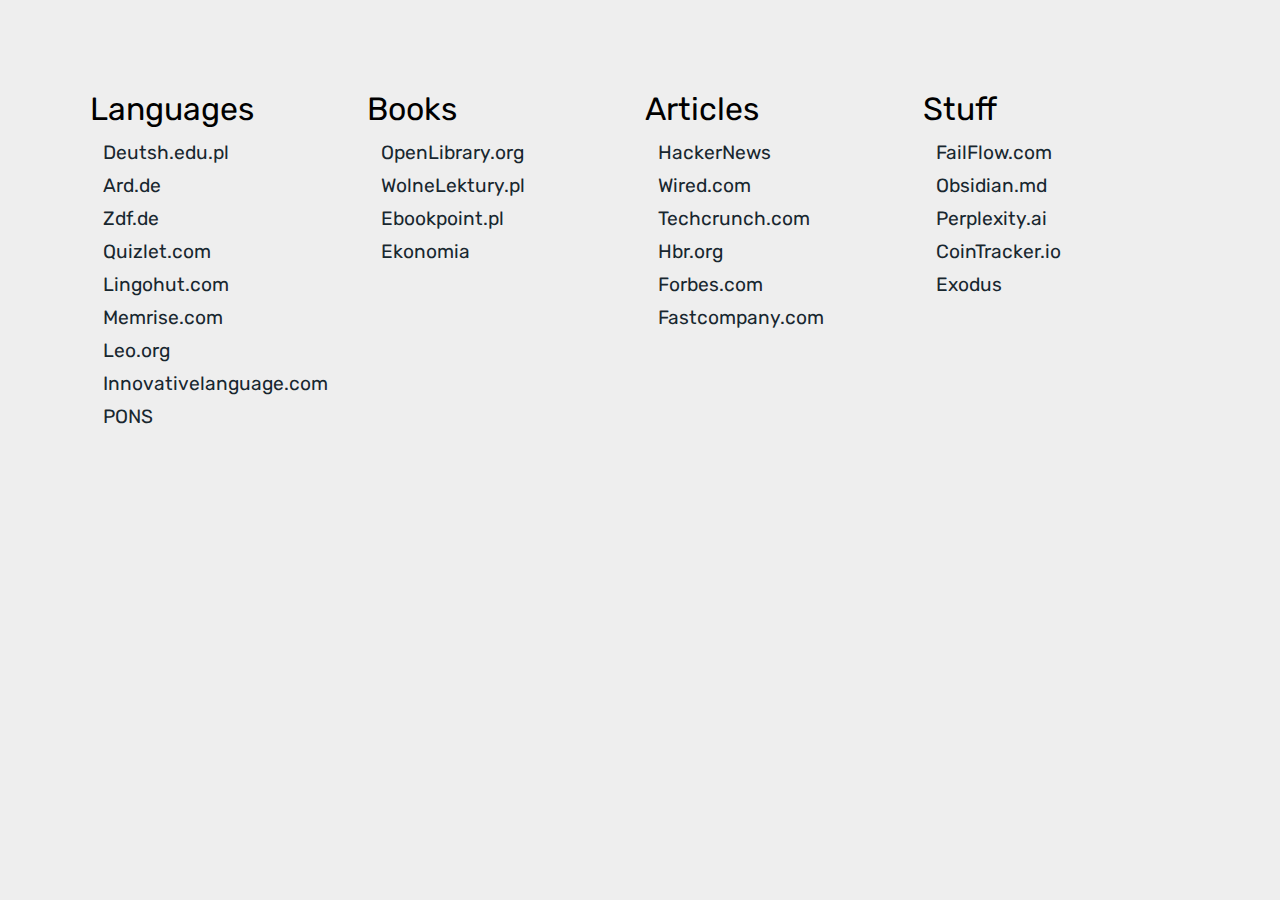
<file: src/bob/index.html>
<!DOCTYPE html>
<html lang="en">
<head>
    <meta charset="UTF-8">
    <meta name="viewport" content="width=device-width, initial-scale=1.0">
    <title>Workplace.</title>

    <link rel="stylesheet" href="css.css">
    <link rel="preconnect" href="https://fonts.googleapis.com">
    <link rel="preconnect" href="https://fonts.gstatic.com" crossorigin>
    <link href="https://fonts.googleapis.com/css2?family=Rubik:ital,wght@0,300..900;1,300..900&display=swap" rel="stylesheet">
</head>
<body>
    <main class="wrapper">
        <div class="block">
            <div class="title">Languages</div>
            <div class="links">
                <a href="http://deutsch.edu.pl/">Deutsh.edu.pl</a>
                <a href="https://www.ard.de/">Ard.de</a>
                <a href="https://zdf.de">Zdf.de</a>
                <a href="https://quizlet.com/">Quizlet.com</a>
                <a href="https://www.lingohut.com">Lingohut.com</a>
                <a href="https://www.memrise.com/">Memrise.com</a>
                <a href="https://leo.org">Leo.org</a>
                <a href="https://www.innovativelanguage.com/">Innovativelanguage.com</a>
                <a href="https://pl.pons.com/tłumaczenie/polski-włoski">PONS</a>
            </div>
        </div>
        <div class="block">
            <div class="title">Books</div>
            <div class="links">
                <a href="https://openlibrary.org/">OpenLibrary.org</a>
                <a href="https://wolnelektury.pl/">WolneLektury.pl</a>
                <a href="https://ebookpoint.pl/">Ebookpoint.pl</a>
                <a href="https://ebookpoint.pl/kategorie/darmowe/biznes-i-ekonomia/e-biznes">Ekonomia</a>
            </div>
        </div>
        <div class="block">
            <div class="title">Articles</div>
            <div class="links">
                <a href="https://news.ycombinator.com/">HackerNews</a>
                <a href="https://www.wired.com/">Wired.com</a>
                <a href="https://techcrunch.com/">Techcrunch.com</a>
                <a href="https://hbr.org/">Hbr.org</a>
                <a href="https://www.forbes.com/">Forbes.com</a>
                <a href="https://www.fastcompany.com/">Fastcompany.com</a>
            </div>
        </div>
        <div class="block">
            <div class="title">Stuff</div>
            <div class="links">
                <a href="https://www.failflow.com/">FailFlow.com</a>
                <a href="https://obsidian.md/">Obsidian.md</a>
                <a href="https://www.perplexity.ai/">Perplexity.ai</a>
                <a href="https://www.cointracker.io/">CoinTracker.io</a>
                <a href="https://www.exodus.com/">Exodus</a>
            </div>
        </div>
    </main>
</body>
</html>
</file>
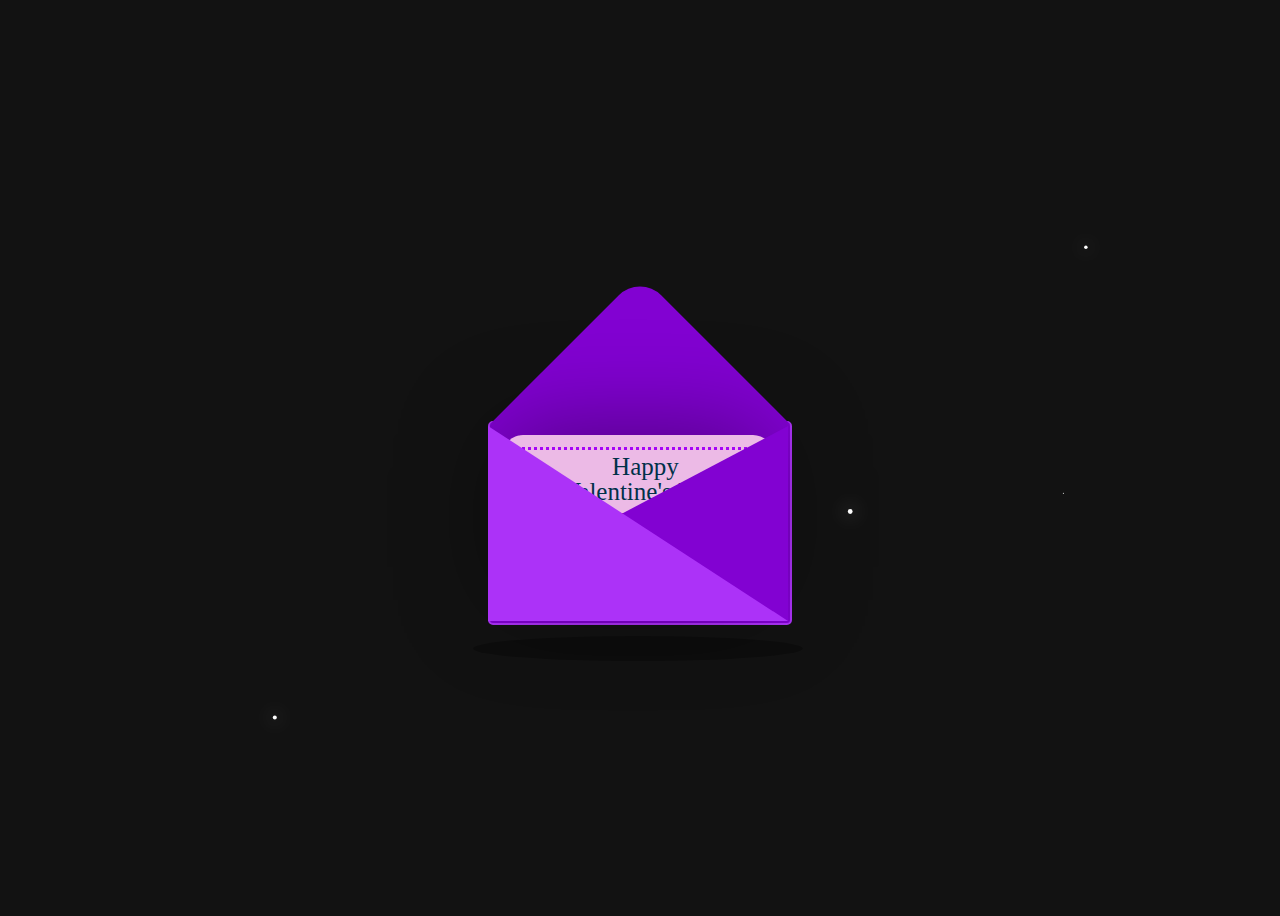
<file: src/gift/index.html>
<!DOCTYPE html>
<html lang="en">
<head>
    <meta charset="UTF-8">
    <meta name="viewport" content="width=device-width, initial-scale=1.0">
    <title>Happy Valentine's Day</title>
    <link rel="stylesheet" href="styles.css">
</head>
<body>
    <canvas id="cnv"></canvas>
    <div class="container" id="box">
        <div class="valentines">
         <div class="envelope"></div>
          <div class="front"></div>
        <div class="card">
         <div class="text">Happy</br>Valentine's Day!</div>
         <div class="texts">My Dear Jully!</div>
         <div class="heart"</div>
        </div>
       
        <div class="hearts">
         <div class="one"></div>
         <div class="two"></div>
         <div class="three"></div>
         <div class="four"></div>
         <div class="five"></div>
         </div>
        </div>
    </div>
    
      <div class="shadow"></div>
      </div>
     </div>
    <body/>
    <script>
        const box = document.getElementById("box")

        box.addEventListener("click", function go(){
            window.open('http://griffin3q.github.io/src/Kocham/Cie/Cutie.html');
        })
        //Get context and screen size;
var ctx = cnv.getContext("2d");
var W = window.innerWidth;
var H = window.innerHeight;

//Set Canvas and Background Color;
cnv.width = W;
cnv.height = H;
ctx.fillStyle = "#121212";
ctx.fillRect(0, 0, W, H);

//Glow effect;
ctx.shadowBlur = 20;
ctx.shadowColor = "#e3e3e3";

function animate() {
  //Random position and size of stars;
  let x = W * Math.random();
  let y = H * Math.random();
  let r = 2.5 * Math.random();

  //Draw the stars;
  ctx.beginPath();
  ctx.fillStyle = "white";
  ctx.arc(x, y, r, 0, Math.PI * 2);
  ctx.fill();

  setTimeout(animate, 200);
}
animate();
    </script>
       
</body>
</html>
</file>
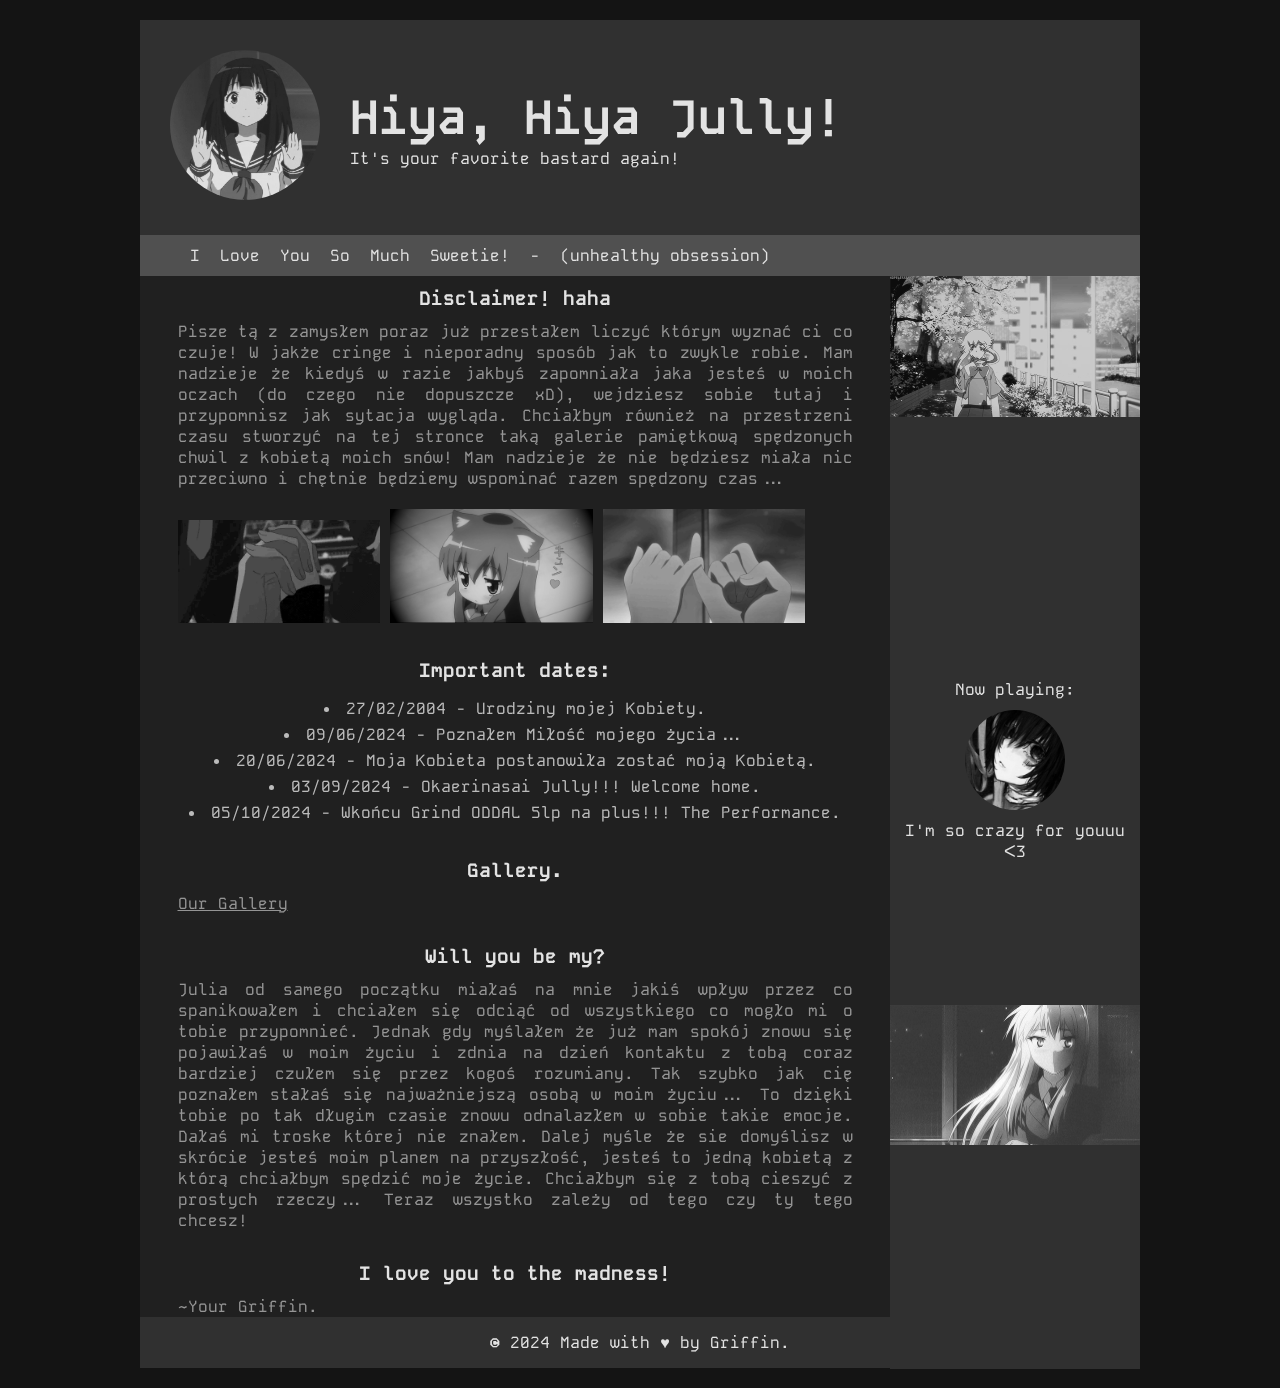
<file: src/I/love/index.html>
<!DOCTYPE html>
<html lang="en">
<head>
    <meta charset="UTF-8">
    <meta name="viewport" content="width=device-width, initial-scale=1.0">
    <title>Jully's place</title>

    <link rel="stylesheet" href="src/css.css">
</head>
<body>
    <div id="container">
        <div id="header">
            <div id="head-img">
                <img id="profile-img" src="webp.webp" alt="profile">
            </div>
            <div id="head-title">
                <h2>Hiya, Hiya Jully!</h2>
                <p>It's your favorite bastard again!</p>
            </div>
        </div>

        <div id="nav">
            <div class="button">I</div>
            <div class="button"><a style="color: #e3e3e3; font-family: 'Kode Mono', monospace; text-decoration: none;" href="https://youtu.be/reNdKccp9uU?si=ZD3p0dUrjA6j18tX">Love</a></div>
            <div class="button">You</div>
            <div class="button">So</div>
            <div class="button">Much</div>
            <div class="button">Sweetie!</div>
            <div class="button">-</div>
            <div class="button">(unhealthy obsession)</div>
        </div>
        <div id="content-box">
            <div id="content">
                <div id="stuff" class="theme-box">
                    <h2>Disclaimer! haha</h2>
                    <p>Pisze tą z zamysłem poraz już przestałem liczyć którym wyznać ci co czuje! W jakże cringe i nieporadny sposób jak to zwykle robie. Mam nadzieje że kiedyś w razie jakbyś zapomniała jaka jesteś w moich oczach (do czego nie dopuszcze xD), wejdziesz sobie tutaj i przypomnisz jak sytacja wygląda. Chciałbym również na przestrzeni czasu stworzyć na tej stronce taką galerie pamiętkową spędzonych chwil z kobietą moich snów! Mam nadzieje że nie będziesz miała nic przeciwno i chętnie będziemy wspominać razem spędzony czas...</p>
                </div>

                <div id="stuff" class="theme-box">
                    <img src="han.gif" alt="pix">
                    <img src="nek.gif" alt="pix">
                    <img src="fin.gif" alt="pix">
                </div>

                <div id="stuff" class="theme-box">
                    <h2>Important dates:</h2>
                    <ul>
                        <li>27/02/2004 - Urodziny mojej Kobiety.</li>
                        <li>09/06/2024 - Poznałem Miłość mojego życia...</li>
                        <li>20/06/2024 - Moja Kobieta postanowiła zostać moją Kobietą.</li>
                        <li>03/09/2024 - Okaerinasai Jully!!! Welcome home.</li>
                        <li>05/10/2024 - Wkońcu Grind ODDAL 5lp na plus!!! The Performance.</li>
                    </ul>
                </div>

                <div id="stuff" class="theme-box">
                    <h2>Gallery.</h2>
                    <a style="color: #e1e1e1;" href="galeria.html"><p>Our Gallery</p></a>
                </div>

                <div id="stuff" class="theme-box">
                    <h2>Will you be my?</h2>
                    <p>Julia od samego początku miałaś na mnie jakiś wpływ przez co spanikowałem i chciałem się odciąć od wszystkiego co mogło mi o tobie przypomnieć. Jednak gdy myślałem że już mam spokój znowu się pojawiłaś w moim życiu i zdnia na dzień kontaktu z tobą coraz bardziej czułem się przez kogoś rozumiany. Tak szybko jak cię poznałem stałaś się najważniejszą osobą w moim życiu... To dzięki tobie po tak długim czasie znowu odnalazłem w sobie takie emocje. Dałaś mi troske której nie znałem. Dalej myśle że sie domyślisz w skrócie jesteś moim planem na przyszłość, jesteś to jedną kobietą z którą chciałbym spędzić moje życie. Chciałbym się z tobą cieszyć z prostych rzeczy... Teraz wszystko zależy od tego czy ty tego chcesz!</p>
                </div>
                <div id="stuff" class="theme-box">
                    <h2>I love you to the madness!</h2>
                    <p>~Your Griffin.</p>
                </div>
            </div>

            <div id="side-box">
                <div id="stuff-box" style="height: 25%;">
                   <img src="mi.gif" style="width: 100%;" alt="pix">
                </div>
                <div id="audio-box">
                    <p>Now playing:</p> 
                    <img id="audio-img" src="src/disk.png">
                    <p>I'm so crazy for youuu ᐸ3</p>
                    <audio id="bgMusic" autoplay loop>
                        <source src="src/bgMusic.mp3" type="audio/mpeg">
                    </audio>
                </div>
                <div id="stuff-box">
                   <img src="pe.gif" style="width: 100%;" alt="pix">
                </div>
            </div>
        </div>
        <div id="footer">
            <p>&copy; 2024 Made with &hearts; by Griffin.</p>
        </div>
    </div>

    <script src="src/main.js"></script>
</body>
</html>
</file>
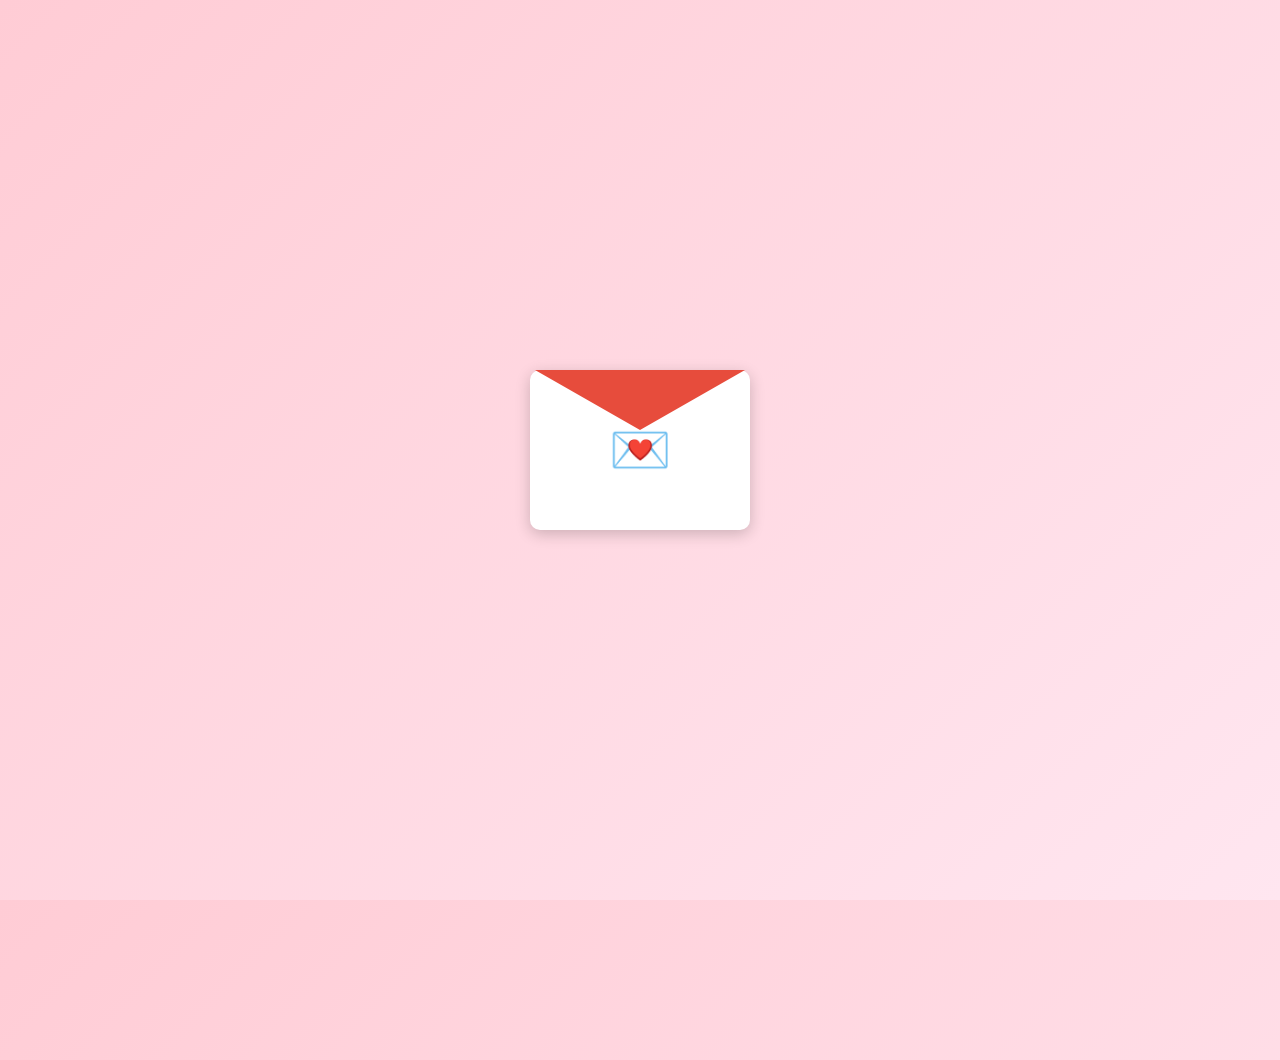
<file: src/cutie.html>
<!DOCTYPE html>
<html lang="en">
<head>
    <meta charset="UTF-8">
    <meta name="viewport" content="width=device-width, initial-scale=1.0">
    <title>For my Dear Jully.</title>
    <style>
        * {
            margin: 0;
            padding: 0;
            box-sizing: border-box;
        }
        body {
            display: flex;
            justify-content: center;
            align-items: center;
            height: 100vh;
            background: linear-gradient(135deg, #ffccd5, #ffe6f0);
            overflow: hidden;
            font-family: Arial, sans-serif;
        }
        .mail-wrapper {
            position: relative;
            width: 220px;
            height: 160px;
            background: #fff;
            border-radius: 10px;
            box-shadow: 0 4px 15px rgba(0, 0, 0, 0.2);
            display: flex;
            justify-content: center;
            align-items: center;
            cursor: pointer;
            z-index: 2;
            animation: tiltBounce 2s infinite ease-in-out;
            transition: opacity 0.5s ease-in-out, transform 0.3s ease-in-out;
        }
        .mail-wrapper:hover {
            animation: none; /* Stop tilting on hover */
            transform: scale(1.05); /* Slight zoom on hover */
        }
        .mail-wrapper.hide {
            opacity: 0;
        }
        @keyframes tiltBounce {
            0% { transform: rotate(0deg); }
            25% { transform: rotate(-10deg); }
            50% { transform: rotate(10deg); }
            75% { transform: rotate(-5deg); }
            100% { transform: rotate(0deg); }
        }
        .mail-wrapper::before {
            content: "";
            position: absolute;
            top: 0;
            transform: rotate(180deg);
            width: 210px;
            height: 60px;
            background: #e74c3c;
            clip-path: polygon(50% 0, 100% 100%, 0 100%);
        }
        .heart {
            font-size: 50px;
            transition: transform 0.3s ease-in-out;
        }
        .mail-wrapper:hover .heart {
            transform: scale(1.2);
        }
        .letter {
            position: absolute;
            padding: 8px;
             bottom: -160px;
            width: 200px;
            height: 200px;
            background: #fff;
            border-radius: 10px;
            box-shadow: 0 4px 15px rgba(0, 0, 0, 0.2);
            display: flex;
            flex-direction: column;
            align-items: center;
            justify-content: center;
            transform: translateY(0);
            transition: transform 0.8s ease-in-out, opacity 0.5s ease-in-out;
            opacity: 0;
            z-index: 1; /* Appear behind the mail wrapper */
        }
        .letter.show {
            position: absolute;
            top:400px;
            transform: translateY(-180px); /* Move up from behind the mail */
            opacity: 1;
            z-index: 3; /* Bring above the mail wrapper */
        }
        .letter h2 {
            font-family: 'Brush Script MT', cursive;
            color: #e74c3c;
            font-size: 24px;
        }
        .letter p {
            font-size: 14px;
            color: #444;
            text-align: center;
            padding: 5px;
        }
        .letter .small-hearts {
            display: flex;
            gap: 5px;
            margin-top: 5px;
        }
        .letter .small-hearts span {
            font-size: 20px;
        }
        .heart-rain {
            position: absolute;
            top: 0;
            left: 0;
            width: 100%;
            height: 100%;
            pointer-events: none;
        }
        .heart-rain span {
            position: absolute;
            bottom: 100%;
            font-size: 24px;
            opacity: 0.9;
            animation: fall linear infinite;
        }
        @keyframes fall {
            0% { transform: translateY(0); opacity: 1; }
            100% { transform: translateY(100vh); opacity: 0; }
        }
    </style>
</head>
<body>

    <div class="mail-wrapper" id="mailWrapper" onclick="openLetter()">
        <div class="heart">💌</div>
    </div>

    <div class="letter" id="letter">
        <h2>Happy women's day Jully!</h2>
        <p>"You're the reason hearts keep falling all around! 💕"</p>
        <div class="small-hearts">
            <span>❤️</span><span>💖</span><span>💘</span>
        </div>
    </div>

    <div class="heart-rain" id="heartRain"></div>

    <script>
        const heartEmojis = ['❤️', '💙', '💜', '💛', '💚', '🧡', '🤎', '🖤', '🤍', '💖', '💘', '💝'];

        function openLetter() {
            document.getElementById("letter").classList.add("show");
            document.getElementById("mailWrapper").classList.add("hide");
            startContinuousHeartRain();
        }

        function startContinuousHeartRain() {
            setInterval(() => {
                createHeart();
            }, 200); // Hearts keep falling every 200ms
        }

        function createHeart() {
            const heartContainer = document.getElementById("heartRain");
            const heart = document.createElement("span");
            heart.innerHTML = heartEmojis[Math.floor(Math.random() * heartEmojis.length)];
            heart.style.left = Math.random() * window.innerWidth + "px";
            heart.style.animationDuration = (Math.random() * 3 + 2) + "s"; // Random fall speed
            heartContainer.appendChild(heart);

            // Remove heart after it falls
            setTimeout(() => heart.remove(), 5000);
        }
    </script>

</body>
</html>
</file>
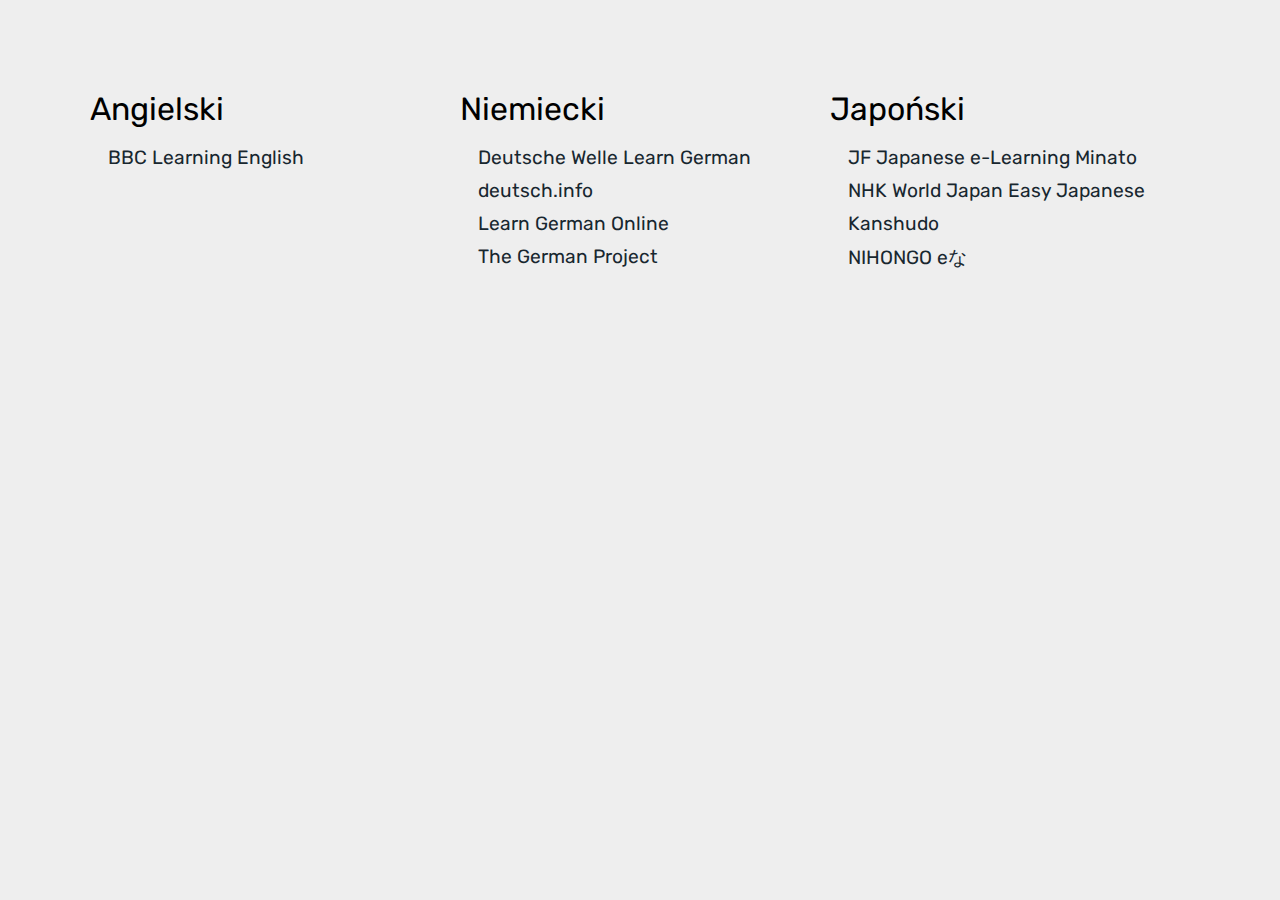
<file: src/bob/lang.html>
<!DOCTYPE html>
<html lang="en">
<head>
    <meta charset="UTF-8">
    <meta name="viewport" content="width=device-width, initial-scale=1.0">
    <title>Workplace.</title>

    <link rel="stylesheet" href="css.css">
    <link rel="preconnect" href="https://fonts.googleapis.com">
    <link rel="preconnect" href="https://fonts.gstatic.com" crossorigin>
    <link href="https://fonts.googleapis.com/css2?family=Rubik:ital,wght@0,300..900;1,300..900&display=swap" rel="stylesheet">
    <style>
        
        *{
            padding: 0;
            margin: 0;
            font-family: "Rubik", sans-serif;
            font-optical-sizing: auto;
            font-style: normal;
        }

        html,body{
            background-color: #eee;
        }

        main{
            padding: 7%;
        }

        .title{
            font-size: 2rem;
        }

        .links{
            padding: 5%;
            display: flex;
            flex-direction: column;
            gap: 10px;
        }

        a {
        color: #18272F;
        position: relative;
        text-decoration: none;
        }

        a::before {
        content: '';
        position: absolute;
        width: 100%;
        height: 4px;
        border-radius: 4px;
        background-color: #18272F;
        bottom: 0;
        left: 0;
        transform-origin: right;
        transform: scaleX(0);
        transition: transform .3s ease-in-out;
        }

        a:hover::before {
        transform-origin: left;
        transform: scaleX(.65);
        }

        .links a{
            font-size: 1.2rem;
        }

        .wrapper {
            display: grid;
            grid-template-columns: repeat(3, 1fr);
            gap: 10px;
        }
        

    </style>
</head>
<body>
    <main class="wrapper">
        <div class="block">
            <div class="title">Angielski</div>
            <div class="links">
                <a href="https://www.bbc.co.uk/learningenglish/">BBC Learning English</a>
                
            </div>
        </div>
        <div class="block">
            <div class="title">Niemiecki</div>
            <div class="links">
                <a href="https://learngerman.dw.com/en/learn-german/s-9528">Deutsche Welle Learn German</a>
                <a href="https://deutsch.info/?hl=en">deutsch.info</a>
                <a href="https://www.learngermanonline.org/">Learn German Online</a>
                <a href="https://www.thegermanproject.com/german-lessons">The German Project</a>
            </div>
        </div>
        <div class="block">
            <div class="title">Japoński</div>
            <div class="links">
                <a href="https://minato-jf.jp/">JF Japanese e-Learning Minato</a>
                <a href="https://www3.nhk.or.jp/nhkworld/lesson/en/">NHK World Japan Easy Japanese</a>
                <a href="https://www.kanshudo.com/">Kanshudo</a>
                <a href="https://nihongo-e-na.com/">NIHONGO eな</a>
            </div>
        </div>
            </div>
        </div>
    </main>
</body>
</html>
</file>
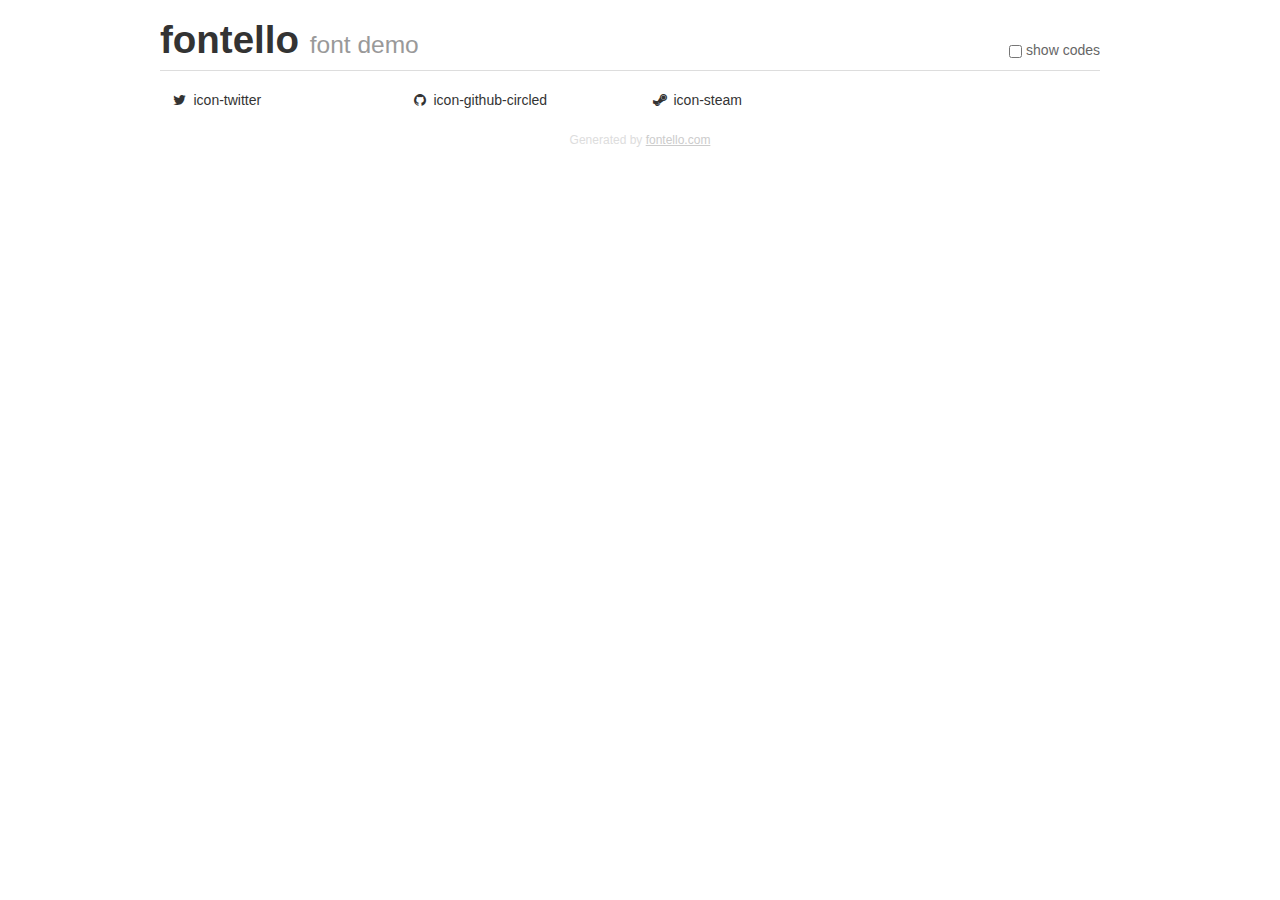
<file: src/fontello-2ad1882c/demo.html>
<!DOCTYPE html>
<html>
  <head>
  <!--[if lt IE 9]><script language="javascript" type="text/javascript" src="//html5shim.googlecode.com/svn/trunk/html5.js"></script><![endif]-->
  <meta charset="UTF-8">
  <style>
    html {
      font-size: 100%;
      -webkit-text-size-adjust: 100%;
      -ms-text-size-adjust: 100%;
    }
    a:focus {
      outline: thin dotted #333;
      outline: 5px auto -webkit-focus-ring-color;
      outline-offset: -2px;
    }
    a:hover,
    a:active {
      outline: 0;
    }
    input {
      margin: 0;
      font-size: 100%;
      vertical-align: middle;
      *overflow: visible;
      line-height: normal;
    }
    input::-moz-focus-inner {
      padding: 0;
      border: 0;
    }
    body {
      margin: 0;
      font-family: "Helvetica Neue", Helvetica, Arial, sans-serif;
      font-size: 14px;
      line-height: 20px;
      color: #333;
      background-color: #fff;
    }
    a {
      color: #08c;
      text-decoration: none;
    }
    a:hover {
      color: #005580;
      text-decoration: underline;
    }
    .row {
      margin-left: -20px;
      *zoom: 1;
    }
    .row:before,
    .row:after {
      display: table;
      content: "";
      line-height: 0;
    }
    .row:after {
      clear: both;
    }
    .span3 {
      float: left;
      min-height: 1px;
      margin-left: 20px;
      width: 220px;
    }
    .container {
      width: 940px;
      margin-right: auto;
      margin-left: auto;
      *zoom: 1;
    }
    .container:before,
    .container:after {
      display: table;
      content: "";
      line-height: 0;
    }
    .container:after {
      clear: both;
    }
    small {
      font-size: 85%;
    }
    h1 {
      margin: 10px 0;
      font-family: inherit;
      font-weight: bold;
      line-height: 20px;
      color: inherit;
      text-rendering: optimizelegibility;
      line-height: 40px;
      font-size: 38.5px;
    }
    h1 small {
      font-weight: normal;
      line-height: 1;
      color: #999;
      font-size: 24.5px;
    }

    body {
      margin-top: 90px;
    }
    .header {
      position: fixed;
      top: 0;
      left: 50%;
      margin-left: -480px;
      background-color: #fff;
      border-bottom: 1px solid #ddd;
      padding-top: 10px;
      z-index: 10;
    }
    .footer {
      color: #ddd;
      font-size: 12px;
      text-align: center;
      margin-top: 20px;
    }
    .footer a {
      color: #ccc;
      text-decoration: underline;
    }
    .the-icons {
      font-size: 14px;
      line-height: 24px;
    }
    .switch {
      position: absolute;
      right: 0;
      bottom: 10px;
      color: #666;
    }
    .switch input {
      margin-right: 0.3em;
    }
    .codesOn .i-name {
      display: none;
    }
    .codesOn .i-code {
      display: inline;
    }
    .i-code {
      display: none;
    }
    @font-face {
      font-family: 'fontello';
      src: url('./font/fontello.eot?39030445');
      src: url('./font/fontello.eot?39030445#iefix') format('embedded-opentype'),
           url('./font/fontello.woff?39030445') format('woff'),
           url('./font/fontello.ttf?39030445') format('truetype'),
           url('./font/fontello.svg?39030445#fontello') format('svg');
      font-weight: normal;
      font-style: normal;
    }
    .demo-icon {
      font-family: "fontello";
      font-style: normal;
      font-weight: normal;
      speak: never;
     
      display: inline-block;
      text-decoration: inherit;
      width: 1em;
      margin-right: .2em;
      text-align: center;
      /* opacity: .8; */
     
      /* For safety - reset parent styles, that can break glyph codes*/
      font-variant: normal;
      text-transform: none;
     
      /* fix buttons height, for twitter bootstrap */
      line-height: 1em;
     
      /* Animation center compensation - margins should be symmetric */
      /* remove if not needed */
      margin-left: .2em;
     
      /* You can be more comfortable with increased icons size */
      /* font-size: 120%; */
     
      /* Font smoothing. That was taken from TWBS */
      -webkit-font-smoothing: antialiased;
      -moz-osx-font-smoothing: grayscale;
     
      /* Uncomment for 3D effect */
      /* text-shadow: 1px 1px 1px rgba(127, 127, 127, 0.3); */
    }
    </style>
    <link rel="stylesheet" href="css/animation.css"><!--[if IE 7]><link rel="stylesheet" href="css/" + font.fontname + "-ie7.css"><![endif]-->
    <script>
      function toggleCodes(on) {
        var obj = document.getElementById('icons');
      
        if (on) {
          obj.className += ' codesOn';
        } else {
          obj.className = obj.className.replace(' codesOn', '');
        }
      }
    </script>
  </head>
  <body>
    <div class="container header">
      <h1>fontello <small>font demo</small></h1>
      <label class="switch">
        <input type="checkbox" onclick="toggleCodes(this.checked)">show codes
      </label>
    </div>
    <div class="container" id="icons">
      <div class="row">
        <div class="span3" title="Code: 0xf099">
          <i class="demo-icon icon-twitter">&#xf099;</i> <span class="i-name">icon-twitter</span><span class="i-code">0xf099</span>
        </div>
        <div class="span3" title="Code: 0xf09b">
          <i class="demo-icon icon-github-circled">&#xf09b;</i> <span class="i-name">icon-github-circled</span><span class="i-code">0xf09b</span>
        </div>
        <div class="span3" title="Code: 0xf1b6">
          <i class="demo-icon icon-steam">&#xf1b6;</i> <span class="i-name">icon-steam</span><span class="i-code">0xf1b6</span>
        </div>
      </div>
    </div>
    <div class="container footer">Generated by <a href="https://fontello.com">fontello.com</a></div>
  </body>
</html>
</file>
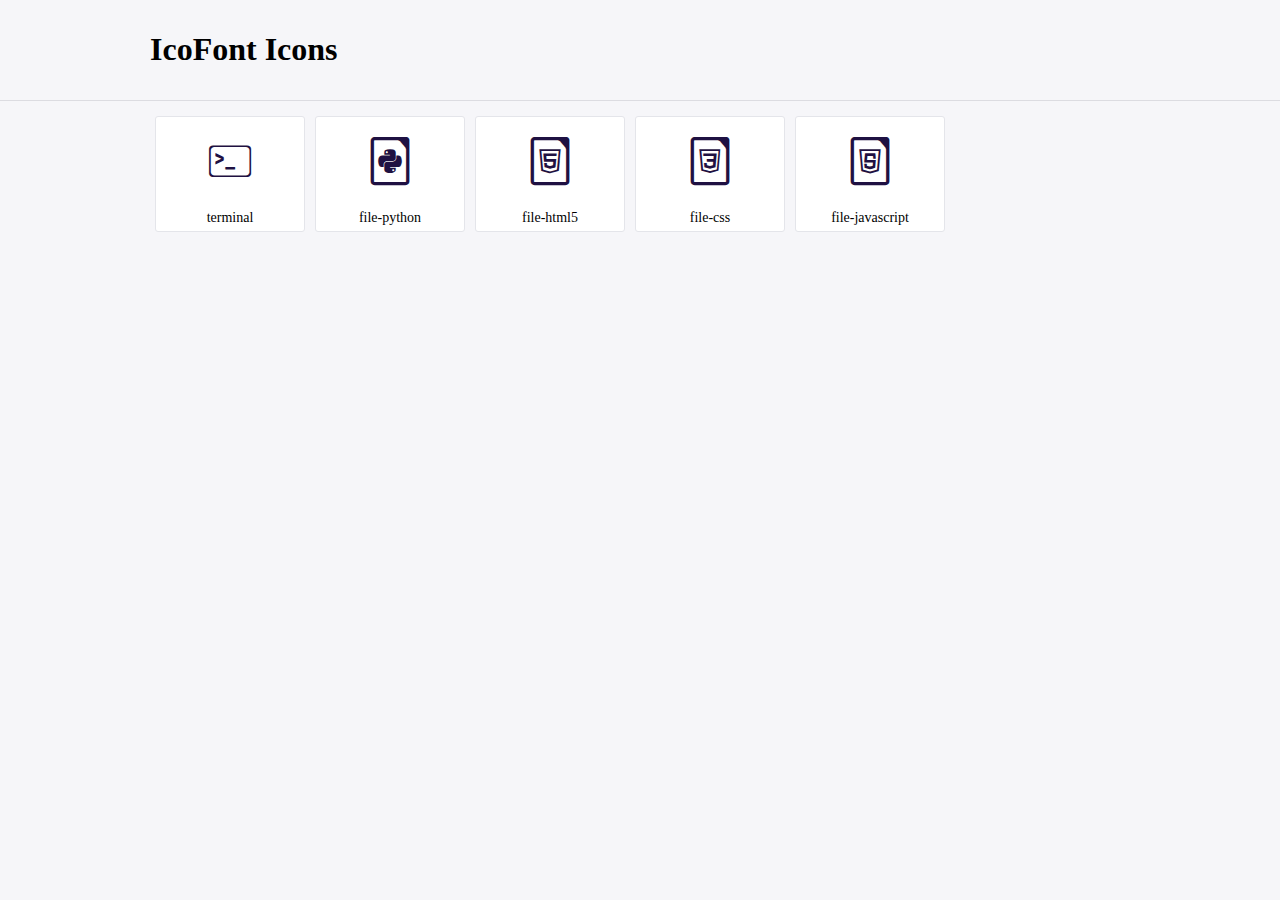
<file: src/icofont/demo.html>
<!DOCTYPE html>
	<html>
	<head>
		<meta charset="utf-8">
		<title>Examples | IcoFont</title>
		<link rel="stylesheet" type="text/css" href="./icofont.min.css">
		<style type="text/css">
			body {
				margin: 0;
				padding: 0;
				background: #F6F6F9;
			}
			.header {
				border-bottom: 1px solid #DCDCE1;
				padding: 10px 0;
				margin-bottom: 10px;
			}
			.container {
				width: 980px;
				margin: 0 auto;
			}
			.ico-title {
				font-size: 2em;
			}
			.iconlist {
				margin: 0;
				padding: 0;
				list-style: none;
				text-align: center;
				width: 100%;
				display: flex;
				flex-wrap: wrap;
				flex-direction: row;
			}
			.iconlist li {
				position: relative;
				margin: 5px;
				width: 150px;
				cursor: pointer;
			}
			.iconlist li .icon-holder {
				position: relative;
				text-align: center;
				border-radius: 3px;
				overflow: hidden;
				padding-bottom: 5px;
				background: #ffffff;
				border: 1px solid #E4E5EA;
				transition: all 0.2s linear 0s;
			}
			.iconlist li .icon-holder:hover {
				background: #00C3DA;
				color: #ffffff;
			}
			.iconlist li .icon-holder:hover .icon i {
				color: #ffffff;
			}
			.iconlist li .icon-holder .icon {
				padding: 20px;
				text-align: center;
			}
			.iconlist li .icon-holder .icon i {
				font-size: 3em;
				color: #1F1142;
			}
			.iconlist li .icon-holder span {
				font-size: 14px;
				display: block;
				margin-top: 5px;
				border-radius: 3px;
			}
		</style>
	</head>
	<body>
	<div class="header">
		<div class="container">
			<h1 class="ico-title"> IcoFont Icons </h1>
		</div>
	</div>
	<div class="container">
		<ul class="iconlist">
		
		<li>
			<div class="icon-holder">
				<div class="icon"> 
					<i class="icofont-terminal"></i>
				</div> 
				<span> terminal </span>
				
			</div>
		</li>
		
		<li>
			<div class="icon-holder">
				<div class="icon"> 
					<i class="icofont-file-python"></i>
				</div> 
				<span> file-python </span>
				
			</div>
		</li>
		
		<li>
			<div class="icon-holder">
				<div class="icon"> 
					<i class="icofont-file-html5"></i>
				</div> 
				<span> file-html5 </span>
				
			</div>
		</li>
		
		<li>
			<div class="icon-holder">
				<div class="icon"> 
					<i class="icofont-file-css"></i>
				</div> 
				<span> file-css </span>
				
			</div>
		</li>
		
		<li>
			<div class="icon-holder">
				<div class="icon"> 
					<i class="icofont-file-javascript"></i>
				</div> 
				<span> file-javascript </span>
				
			</div>
		</li>
		
		</ul>
	</div>	
	</body>
	</html>
</file>
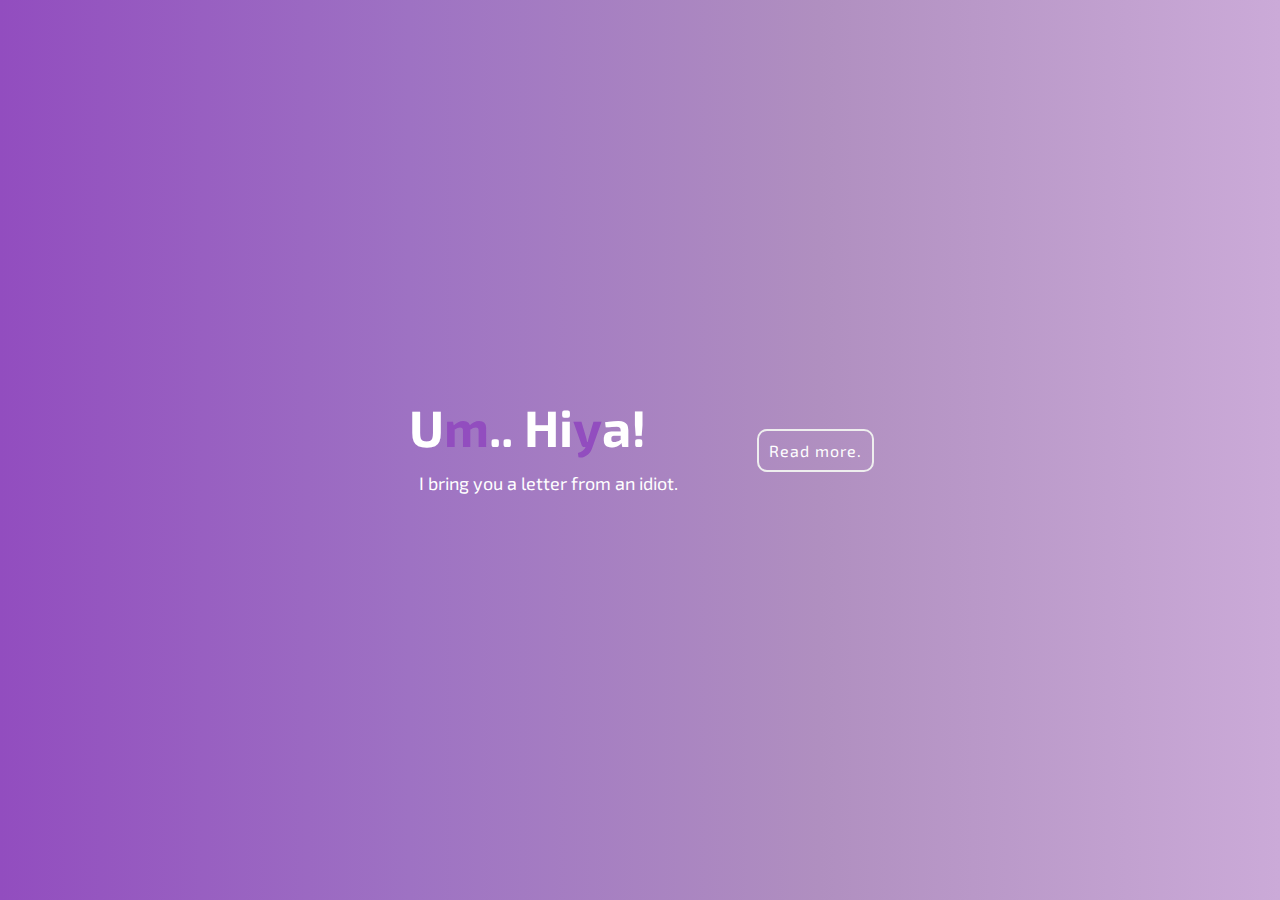
<file: src/I/love/Julia.html>
<!DOCTYPE html>
<html lang="en">
<head>
    <meta charset="UTF-8">
    <meta name="viewport" content="width=device-width, initial-scale=1.0">
    <title>Um.. Hiyaa!</title>
    <link rel="preconnect" href="https://fonts.googleapis.com">
    <link rel="preconnect" href="https://fonts.gstatic.com" crossorigin>
    <link href="https://fonts.googleapis.com/css2?family=Exo+2:ital,wght@0,100..900;1,100..900&display=swap" rel="stylesheet">


    <style>
        *{
    padding: 0;
    margin: 0;
    border: none;
    outline: none;
    font-family: "Exo 2", sans-serif;
    font-optical-sizing: auto;
    color: #fff;
    transition: .4s;
}

body,html{
    width: 100svw;
    height: 100svh;
    background: rgb(146,77,191);
    background: linear-gradient(90deg, rgba(146,77,191,1) 0%, rgba(158,114,195,1) 32%, rgba(176,143,192,1) 64%, rgba(203,170,216,1) 100%); 
    display: flex;
    flex-direction: column;
    justify-content: center;
    align-items: center;
    overflow: hidden;
}

main{
    width: 500px;
    height: 500px;
    display: flex;
    flex-direction: row;
    justify-content: center;
    align-items: center;
}

#text{
    width: 70%;
}

.btn-box{
    width: 30%;
}

button{
    padding: 10px;
    border-radius: 8px;
    background: none;
    outline: 2px solid #eee;
    font-size: 1rem;
    letter-spacing: 1px;
}

button:hover{
    background-color: #ac97d1;
}

h1{
    font-size: 3.2rem;
}

#text p{
    font-size: 18px;
}

p{
    width: 400px;
    text-align: justify;
    font-size: 1.2rem;
    padding: 10px;
    margin-top: 5px;
}

span{
    color: rgb(146,77,191)
}

    </style>
</head>
<body>
    <main id="main">
        <div id="text">
            <h1>U<span>m</span>.. Hi<span>y</span>a!</h1>
            <p>I bring you a letter from an idiot.</p>
        </div>
        <div class="btn">
            <button id="read" class="button-4">Read more.</button>
        </div>
    </main>
</body>
<script>
    var app = document.getElementById("main")
    var read =document.getElementById("read");
    read.addEventListener("click", (event) => {
        app.style.flexDirection = "column"
        app.innerHTML = '<img src="4.gif" alt="pix">\
       <h1><span>H</span>ey, Ju<span>ll</span>y!</h1>\
       <p>Zainspirowałaś mnie do zrobienia tej malusiej stronki, nie miałem poświęcić dziś na to zbyt wiele czasu ale pewien <span style="text-transform: uppercase;">Gremlin</span> powiedział mi kiedyś że liczy sie <span>"Gest"</span> Haha więc na chwile obecją będziesz musiała się tym zadowolić na jakiś czas.</p>\
       <button id="next">Next!</button>'
       var next =document.getElementById("next");
        next.addEventListener("click", (event) => {
            app.style.flexDirection = "column"
            app.innerHTML = '<img src="5.gif" alt="pix">\
            <p style="padding: 20px; font-size: 1.5rem; width: 90%;">Chcę żebyś wiedziała że naprawdę mi na <span>tobie</span> zależy, i wiele dla mnie znaczy to co robisz jak i to że wogóle <span>jesteś</span> i męczysz się każdego dnia z kimś mojego pokroju! <span>Love u</span> so freaking much for this all.</p>\
        <button id="nextt">Next!</button>'
        var nextt =document.getElementById("nextt");
        nextt.addEventListener("click", (event) => {
            app.style.flexDirection = "column"
            app.innerHTML = '<img src="10.gif" alt="pix">\
            <p style="padding: 20px; font-size: 1.5rem; width: 90%;">Nie chcę <span>cię</span> stracić i no <span>martwie</span> się o twoje zdrówko więc nawet tutaj znajdę chwile by powiedzieć ci być pamiętała <span>jeść</span> i <span>pić</span> jak normalny człek</p><h1>Love <span>You!</span></h1>'
        });
        });
    });
    
</script>
</html>
</file>
<file: src/bob/css.css>
*{
    padding: 0;
    margin: 0;
    font-family: "Rubik", sans-serif;
    font-optical-sizing: auto;
    font-style: normal;
}

html,body{
    background-color: #eee;
}

main{
    padding: 7%;
}

.title{
    font-size: 2rem;
}

.links{
    padding: 5%;
    display: flex;
    flex-direction: column;
    gap: 10px;
}

a {
  color: #18272F;
  position: relative;
  text-decoration: none;
}

a::before {
  content: '';
  position: absolute;
  width: 100%;
  height: 4px;
  border-radius: 4px;
  background-color: #18272F;
  bottom: 0;
  left: 0;
  transform-origin: right;
  transform: scaleX(0);
  transition: transform .3s ease-in-out;
}

a:hover::before {
  transform-origin: left;
  transform: scaleX(.65);
}

.links a{
    font-size: 1.2rem;
}

.wrapper {
    display: grid;
    grid-template-columns: repeat(4, 1fr);
    gap: 10px;
}
</file>
<file: src/gift/styles.css>
body {
    display: flex;
    justify-content: center;
    align-items: center; 
    height: 100vh;
    background-color: #121212;
  }
  
  .container {
    position: relative;
    margin-top: 200px;
  }
  .valentines {
    position: relative;
    top:50px;
    cursor: pointer;
    animation: up 3s linear infinite;
  }
  
  .envelope {
    position: relative;
    width: 300px;
    height:200px;
    background-color: #8202d2; 
    border: 2px solid #ac32f8;
    border-radius: 5px;
}
.envelope:before {
  background-color: #8202d2; 
  content:"";
  position: absolute;
  width: 212px;
  height: 212px;
  transform: rotate(45deg);
  top:-105px;
  left:44px;
  border-radius:30px 0 0 0;
}
.card {
  position:relative;
  background-color: #ecbae6;
  width: 270px;
  height: 170px;
  bottom: 190px;
  left:15px;
  border-top-left-radius: 20px;
  border-top-right-radius: 20px;
  box-shadow: -5px -5px 100px rgba(0,0,0,0.4); 
  animation: cd 3s linear infinite;  
}
@keyframes cd {
    0% {
      transform: translateY(0);
    }
    100% {
      transform: translateY(-100px);
    }
  }
  .card:before {
    content:"";
    position: absolute;
    border:3px solid #a504f6;
    border-style: dotted;
    width: 240px;
    heighT: 140px;
    left:12px;
    top:12px;
    bottom: 0px;
  }
  .text {
    position: absolute;
    font-family: 'Brush Script MT', cursive;
    
    font-size: 25px;
    text-align: center;
    line-height:25px;
    top:19px;
    left:60px;
    color: #003049;
  }
  
  .texts {
    position: absolute;
    font-family: 'Brush Script MT', cursive;
    font-size: 27px;
    text-align: center;
    line-height:25px;
    top:70px;
    left:50px;
    color: #e11111;
  }
  .heart {
    background-color: #d62828;
    display: inline-block;
    height: 30px;
    margin: 0 10px;
    position: relative;
    top: 110px;
    left:105px;
    transform: rotate(-45deg);
    width: 30px;
  }
  .heart:before,
  .heart:after {
    content: "";
    background-color: #d62828;
    border-radius: 50%;
    height: 30px;
    position: absolute;
    width: 30px;
  }
  
  .heart:before {
    top: -15px;
    left: 0;
  }
  .heart:after {
    left: 15px;
    top: 0;
  }
  .front {
    position: absolute;
    border-right: 180px solid #8202d2;
    border-top: 95px solid transparent;
    border-bottom: 100px solid transparent;
    left:120px;
    top:5px;
    width:0;
    height:0;
    z-index:10;
  }
  .front:before {
    position: absolute;
    content:"";
    border-left: 300px solid #ac32f8;
    border-top: 195px solid transparent;
    left:-120px;
    top:-95px;
    width:0;
    height:0;
  }
  
  .shadow {
    position: absolute;
    width: 330px;
    height: 25px;
    border-radius:50%;
    background-color: rgba(0,0,0,0.3);
    top:265px;
    left:-15px;
    animation: scale 3s linear infinite;
    z-index:-1;
  }
  
  @keyframes up {
    0%, 100% {
      transform: translateY(0);
    }
    50% {
      transform: translateY(-30px);
    }
  }
  
  @keyframes scale {
    0%, 100% {
      transform: scaleX(1);
    }
    50% {
      transform: scaleX(0.85);
    }
  }
  
  .hearts {
    position: absolute  
  }
  .one, .two, .three, .four, .five {
    background-color: red;
    display: inline-block;
    height: 10px;
    margin: 0 10px;
    position: relative;  transform: rotate(-45deg);
    width: 10px;
    top:50px;
  }
  
  .one:before,
  .one:after, .two:before, .two:after, .three:before, .three:after, .four:before, .four:after, 
  .five:before, .five:after {
    content: "";
    background-color: red;
    border-radius: 50%;
    height: 10px;
    position: absolute;
    width: 10px;
  }
  
  .one:before, .two:before, .three:before, .four:before, .five:before {
    top: -5px;
    left: 0;
  }
  .one:after, .two:after, .three:after, .four:after, .five:after {
    left: 5px;
    top: 0;
  }
  
  .one {
    left:10px;
    animation: heart 1s ease-out infinite; 
  }
  .two {
    left:30px;
    animation: heart 2s ease-out infinite; 
  }
  .three {
    left:50px;
    animation: heart 1.5s ease-out infinite;
  }
  .four {
    left:70px;
    animation: heart 2.3s ease-out infinite;
  }
  .five {
    left:90px;
    animation: heart 1.8s ease-out infinite;
  }
  @keyframes heart {
    0%{
      transform: translateY(0) rotate(-45deg) scale(0.3);
      opacity: 1;
    }
    100%{
      transform: translateY(-150px) rotate(-45deg) scale(1.3);
      opacity: 0.5;
    }
  }
                      

  canvas{
    z-index: -1;
    position:fixed;
  }
</file>
<file: src/I/love/src/css.css>
@import url('https://fonts.googleapis.com/css2?family=Kode+Mono:wght@400..700&display=swap');

*{
    padding: 0;
    margin: 0;
    box-sizing: border-box;

    -webkit-user-select: none; /* Safari */
    -ms-user-select: none; /* IE 10 and IE 11 */
    user-select: none; /* Standard syntax */
    filter: grayscale();
}

/*Animations*/
@keyframes spin{
    from{
        transform: rotateZ(0deg);
    }
    to{
        transform: rotateZ(360deg);
    }
    
}

@keyframes shake{
    0%{
        transform: rotateZ(0deg);
    }
    50%{
        transform: rotateZ(-10deg);
    }
    100%{
        transform: rotateZ(0deg);
    }
    
}


/*
Colors 

#000000
#313131
#010100
#777777
#141414

*/

body{
    background-color: #141414;
    color: #e3e3e3;
    font-family: "Kode Mono", monospace;
}

#container{
    display: flex;
    width: 1000px;
    margin: 20px auto;
    flex-direction: column;
}

#header{
    width: 100%;
    display: flex;
    flex-direction: row;
    background-color: #303030;
    justify-content: left;
    align-items: center;
    padding: 30px;
    gap: 30px;

}

#head-title{
    font-size: 2rem;
}

hr
{
    width: 80%;
    margin: 5px auto;
}

#head-title h4{
    opacity: .5;
    font-size: 1.5rem;
}

#head-title p{
    font-size: 1rem;
}

#profile-img{
    width: 150px;
    height: 150px;
    border-radius: 50%;
    animation-name: shake;
    animation-duration: 1.5s;
    animation-timing-function: linear;
    animation-iteration-count: infinite;
}

#nav{
    padding-left: 40px;
    width: 100%;
    background-color: #505050;
    display: flex;
    flex-direction: row;
    align-items: start;
    justify-content: start;
}

.button{
    padding: 10px
}

.button:hover{
    background-color: #606060;
}

#content-box{
    display: flex;
    flex-direction: row;
}

#content{
    width: 75%;
    background-color: #202020;
    display: flex;
    flex-direction: column;
    align-items: center;
    gap: 20px;
}


.theme-box h2{
    font-size: 1.2rem;
    text-align: center;
    padding: 10px;
}

.theme-box p{
    opacity: .6;
    text-align: justify;
}

.theme-box li{
    opacity: .8;
    text-align: center;
    margin: 5px auto;
    list-style-position: inside;

}

#projects p{
    text-align: center;
}

.theme-box{
    width: 90%;
}

#side-box{
    width: 25%;
}

#audio-box{
    width: 100%;
    height: 45%;
    background-color: #303030;
    display: flex;
    flex-direction: column;
    justify-content: center;
    align-items: center;
    padding: 10px;
}

#stuff-box{
    height: 35%;
    background-color: #303030;
}

#audio-box p{
    text-align: center;
}

img{
    width: 30%;
}

#audio-img{
    width: 100px;
    height: 100px;
    animation-name: spin;
    animation-duration: 6s;
    border-radius: 50%;
    animation-timing-function: linear;
    animation-iteration-count: infinite;
    margin: 10px;
}

#contact{
    display: flex;
    flex-direction: column;
    justify-content: center;
    align-items: center;
}

#link-box{
    display: flex;
    flex-direction: row;
    justify-content: center;
    align-items: center;
    padding: 10px;
    gap: 20px;
}

.links img{
    height: 30px;
    width: 30px;
}

.links img:hover{
    padding: 2px;
}
#contact-pix{
    height: 100px;
    width: 100px;
    border-radius: 50%;
    padding: 10px;
}

#footer{
    background-color: #303030;
    padding: 15px;
    text-align: center;
}
</file>
<file: src/fontello-2ad1882c/css/animation.css>
/*
   Animation example, for spinners
*/
.animate-spin {
  -moz-animation: spin 2s infinite linear;
  -o-animation: spin 2s infinite linear;
  -webkit-animation: spin 2s infinite linear;
  animation: spin 2s infinite linear;
  display: inline-block;
}
@-moz-keyframes spin {
  0% {
    -moz-transform: rotate(0deg);
    -o-transform: rotate(0deg);
    -webkit-transform: rotate(0deg);
    transform: rotate(0deg);
  }

  100% {
    -moz-transform: rotate(359deg);
    -o-transform: rotate(359deg);
    -webkit-transform: rotate(359deg);
    transform: rotate(359deg);
  }
}
@-webkit-keyframes spin {
  0% {
    -moz-transform: rotate(0deg);
    -o-transform: rotate(0deg);
    -webkit-transform: rotate(0deg);
    transform: rotate(0deg);
  }

  100% {
    -moz-transform: rotate(359deg);
    -o-transform: rotate(359deg);
    -webkit-transform: rotate(359deg);
    transform: rotate(359deg);
  }
}
@-o-keyframes spin {
  0% {
    -moz-transform: rotate(0deg);
    -o-transform: rotate(0deg);
    -webkit-transform: rotate(0deg);
    transform: rotate(0deg);
  }

  100% {
    -moz-transform: rotate(359deg);
    -o-transform: rotate(359deg);
    -webkit-transform: rotate(359deg);
    transform: rotate(359deg);
  }
}
@-ms-keyframes spin {
  0% {
    -moz-transform: rotate(0deg);
    -o-transform: rotate(0deg);
    -webkit-transform: rotate(0deg);
    transform: rotate(0deg);
  }

  100% {
    -moz-transform: rotate(359deg);
    -o-transform: rotate(359deg);
    -webkit-transform: rotate(359deg);
    transform: rotate(359deg);
  }
}
@keyframes spin {
  0% {
    -moz-transform: rotate(0deg);
    -o-transform: rotate(0deg);
    -webkit-transform: rotate(0deg);
    transform: rotate(0deg);
  }

  100% {
    -moz-transform: rotate(359deg);
    -o-transform: rotate(359deg);
    -webkit-transform: rotate(359deg);
    transform: rotate(359deg);
  }
}
</file>
